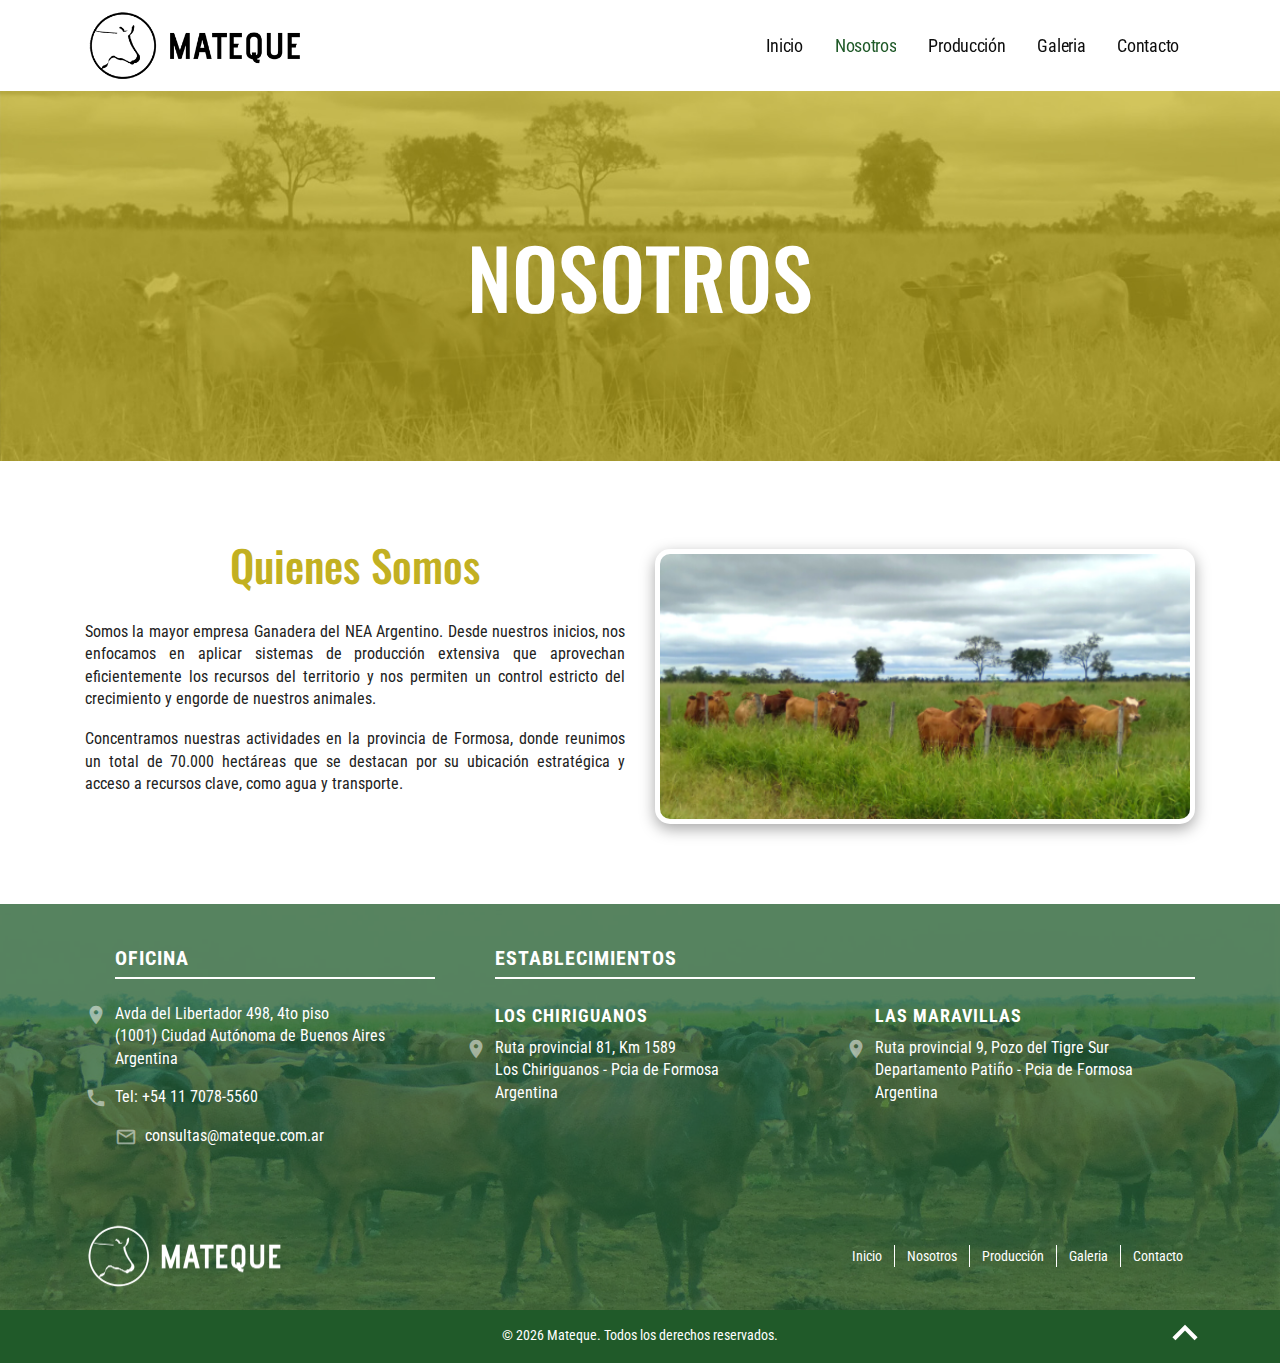
<file: nosotros.html>
<!DOCTYPE html>
<html lang="es" dir="ltr">
  <head>
    <meta charset="utf-8">
    <title>Mateque - Nosotros</title>
    <meta name="viewport" content="width=device-width, initial-scale=1.0">
    <meta name="description" content="">
    <meta name="keywords" content="">
    <link rel="shortcut icon" href="images/favicon.png">
    <link rel="preconnect" href="https://fonts.gstatic.com">
    <link href="https://fonts.googleapis.com/css2?family=Oswald:wght@400;600&family=Roboto+Condensed:wght@300;400&display=swap" rel="stylesheet">
    <link href="https://unpkg.com/aos@2.3.1/dist/aos.css" rel="stylesheet">
    <link rel="stylesheet" href="https://stackpath.bootstrapcdn.com/bootstrap/4.5.2/css/bootstrap.min.css" integrity="sha384-JcKb8q3iqJ61gNV9KGb8thSsNjpSL0n8PARn9HuZOnIxN0hoP+VmmDGMN5t9UJ0Z" crossorigin="anonymous">
    <link href="https://fonts.googleapis.com/icon?family=Material+Icons" rel="stylesheet">
    <link rel="stylesheet" href="styles/css/main.css">
    <script type="application/ld+json">
    {
      "@context": "http://schema.org",
      "@type": "Organization",
      "name": "Mateque",
      "legalName": "",
      "url": "https://www.mateque.com.ar",
      "logo": "https://www.mateque.com.ar/images/logo.png",
      "foundingDate": ""
      }
      </script>
  </head>
  <body>

    <header id="header" itemscope itemtype="https://schema.org/WPHeader">
      <nav class="navbar navbar-expand-lg navbar-light fixed-top">
        <div class="container">
          <button class="navbar-toggler" type="button" data-toggle="collapse" data-target="#nav" aria-controls="navbarNav" aria-expanded="false" aria-label="Toggle navigation">
            <span class="navbar-toggler-icon"></span>
          </button>
          <a class="logo" href="/"><h1 class="sr-only">Mateque</h1></a>
          <div class="collapse navbar-collapse" id="nav">
            <ul id="navbarNav" class="navbar-nav m-0 ml-lg-auto p-3 p-lg-0">
              <li class="d-inline d-lg-none px-3 py-2 menu-close">
                <button data-toggle="collapse" data-target="#nav" class="close float-right">&times;</button>
              </li>
              <li class="nav-item">
                <a class="nav-link text-truncate" href="/">Inicio</a>
              </li>
              <li class="nav-item">
                <a class="nav-link text-truncate" href="nosotros.html">Nosotros</a>
              </li>
              <li class="nav-item">
                <a class="nav-link text-truncate" href="produccion.html">Producción</a>
              </li>
              <li class="nav-item">
                <a class="nav-link text-truncate" href="galeria.html">Galeria</a>
              </li>
              <li class="nav-item">
                <a class="nav-link text-truncate" href="contacto.html">Contacto</a>
              </li>
            </ul>
          </div>

        </div>
      </nav>
    </header>

    <main class="about-us">

      <section class="home-values">

        <div class="banner-todos">
            <h2 class="secciones section-heading"> NOSOTROS </h2>
        </div>

            <div class="container mt-2 mt-lg-5">
              <div class="row">
                <div class="col-lg-6 col-md-12">
                  <div class="about_content">

                    <h2 class="section-heading text-center">Quienes Somos</h2>

                    <p>Somos la mayor empresa Ganadera del NEA Argentino. Desde nuestros inicios, nos enfocamos en aplicar sistemas de producción extensiva que aprovechan eficientemente los recursos del territorio y nos permiten un control estricto del
                      crecimiento y engorde de nuestros animales. </p>
                    <p>Concentramos nuestras actividades en la provincia de Formosa, donde reunimos un total de 70.000 hectáreas que se destacan por su ubicación estratégica y acceso a recursos clave, como agua y transporte.</p>

                  </div>
                </div>
                <div class="col-lg-6 col-md-12">
                  <div class="about_banner">
                    <img class="about_pic" src="images/nosotros_img.png" alt="nosotros">
                  </div>
                </div>
              </div>
            </div>

      </section>

    </main>

    <footer id="footer" itemscope itemtype="https://schema.org/WPFooter">

    <div class="footer-top">
      <div class="container">
        <div class="row">

          <div class="col-lg-4 mb-lg-4 mb-lg-0">
            <span class="d-block mb-4 location">Oficina</span>
            <address class="mb-3">
              <i class="material-icons mb-5 mb-sm-3 mb-lg-2 location-icon" aria-label="Dirección">location_on</i> Avda del Libertador 498, 4to piso <br>
              (1001) Ciudad Autónoma de Buenos Aires<br>
              Argentina
            </address>
            <i class="material-icons phone-icon">phone</i> Tel: <a href="tel:+541170785560">+54 11 7078-5560</a>
            <br>
            <span class="d-inline-block mt-3"><i class="material-icons" aria-label="e-mail">mail_outline</i><a href="mailto:consultas@mateque.com.ar">consultas@mateque.com.ar</a></span>
          </div>

          <div class="col-lg-8 mb-4 mb-lg-0">
            <span class="d-block mb-4 location">Establecimientos</span>
            <div class="row">
              <div class="col-lg-6 mb-3 mb-lg-0">
                <span class="d-block mb-2 location-name">Los Chiriguanos</span>
                <address class="mb-1">
                  <i class="material-icons mb-5" aria-label="Dirección">location_on</i> Ruta provincial 81, Km 1589 <br>
                  Los Chiriguanos - Pcia de Formosa <br>
                  Argentina
                </address>
              </div>
              <div class="col-lg-6 mb-3 mb-lg-0">
                <span class="d-block mb-2 location-name">Las Maravillas</span>
                <address class="mb-1">
                  <i class="material-icons mb-5" aria-label="Dirección">location_on</i> Ruta provincial 9, Pozo del Tigre Sur <br>
                  Departamento Patiño - Pcia de Formosa <br>
                  Argentina
                </address>
              </div>
            </div>
          </div>

          <div class="col-lg-12">
            <div class="row justify-content-between align-items-center">
              <div class="col-md-4 col-lg-4 mb-4 mb-lg-0 logo-footer">
                <img src="images/logo_white.png" alt="Mateque">
              </div>
              <div class="col-md-8 col-lg-8 mb-lg-0">
                <ul class="footer-nav mb-0">
                  <li class="nav-item">
                    <a class="text-truncate" href="/">Inicio</a>
                  </li>
                  <li class="nav-item">
                    <a class="ntext-truncate" href="nosotros.html">Nosotros</a>
                  </li>
                  <li class="nav-item">
                    <a class="text-truncate" href="produccion.html">Producción</a>
                  </li>
                  <li class="nav-item">
                    <a class="text-truncate" href="galeria.html">Galeria</a>
                  </li>
                  <li class="nav-item">
                    <a class="text-truncate" href="contacto.html">Contacto</a>
                  </li>
                </ul>
              </div>
            </div>
          </div>

        </div>
      </div>
    </div>

    <div class="footer-bottom">
      <div class="container">
        <div class="copy text-center py-3">
          &copy; <span class="year-copy">2021</span> Mateque. <span class="rights">Todos los derechos reservados.</span>
        </div>
        <a href="#header" class="back-to-top"><i class="material-icons">keyboard_arrow_up</i></a>
      </div>
    </div>

  </footer>

    <script src="https://code.jquery.com/jquery-3.2.1.min.js"></script>
    <script src="https://cdn.jsdelivr.net/npm/popper.js@1.16.1/dist/umd/popper.min.js" integrity="sha384-9/reFTGAW83EW2RDu2S0VKaIzap3H66lZH81PoYlFhbGU+6BZp6G7niu735Sk7lN" crossorigin="anonymous"></script>
    <script src="https://stackpath.bootstrapcdn.com/bootstrap/4.5.2/js/bootstrap.min.js" integrity="sha384-B4gt1jrGC7Jh4AgTPSdUtOBvfO8shuf57BaghqFfPlYxofvL8/KUEfYiJOMMV+rV" crossorigin="anonymous"></script>
    <script src="scripts/main.js"></script>
    <script src="https://unpkg.com/aos@2.3.1/dist/aos.js"></script>

  </body>
</html>
</file>
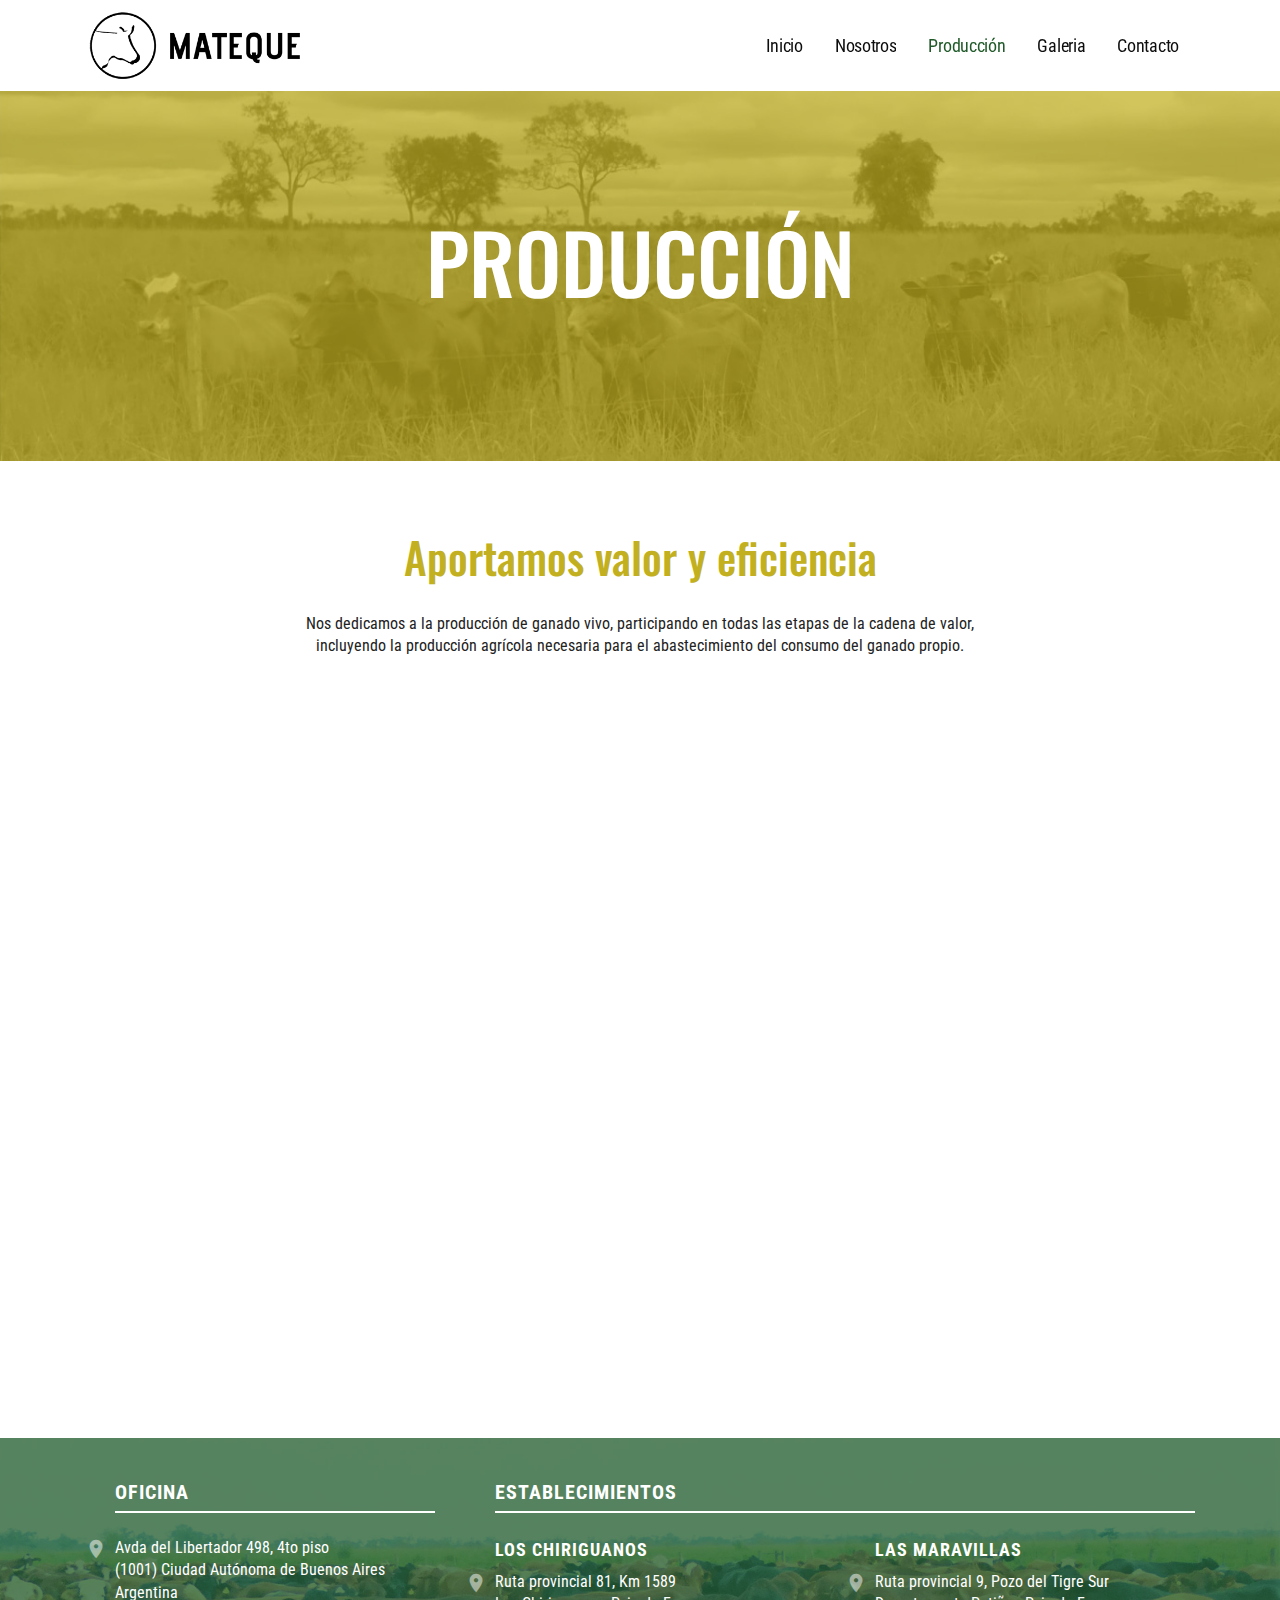
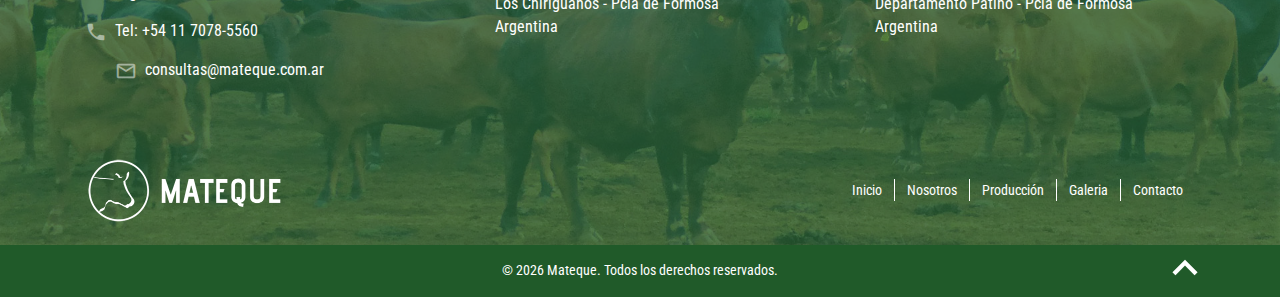
<file: produccion.html>
<!DOCTYPE html>
<html lang="es" dir="ltr">
  <head>
    <meta charset="utf-8">
    <title>Mateque - Producción</title>
    <meta name="viewport" content="width=device-width, initial-scale=1.0">
    <meta name="description" content="">
    <meta name="keywords" content="">
    <link rel="shortcut icon" href="images/favicon.png">
    <link rel="preconnect" href="https://fonts.gstatic.com">
    <link href="https://fonts.googleapis.com/css2?family=Oswald:wght@400;600&family=Roboto+Condensed:wght@300;400&display=swap" rel="stylesheet">
    <link href="https://unpkg.com/aos@2.3.1/dist/aos.css" rel="stylesheet">
    <link rel="stylesheet" href="https://stackpath.bootstrapcdn.com/bootstrap/4.5.2/css/bootstrap.min.css" integrity="sha384-JcKb8q3iqJ61gNV9KGb8thSsNjpSL0n8PARn9HuZOnIxN0hoP+VmmDGMN5t9UJ0Z" crossorigin="anonymous">
    <link href="https://fonts.googleapis.com/icon?family=Material+Icons" rel="stylesheet">
    <link rel="stylesheet" href="styles/css/main.css">
    <script type="application/ld+json">
    {
      "@context": "http://schema.org",
      "@type": "Organization",
      "name": "Mateque",
      "legalName": "",
      "url": "https://www.mateque.com.ar",
      "logo": "https://www.mateque.com.ar/images/logo.png",
      "foundingDate": ""
      }
      </script>
  </head>
  <body>

    <header id="header" itemscope itemtype="https://schema.org/WPHeader">
      <nav class="navbar navbar-expand-lg navbar-light fixed-top">
        <div class="container">
          <button class="navbar-toggler" type="button" data-toggle="collapse" data-target="#nav" aria-controls="navbarNav" aria-expanded="false" aria-label="Toggle navigation">
            <span class="navbar-toggler-icon"></span>
          </button>
          <a class="logo" href="/"><h1 class="sr-only">Mateque</h1></a>
          <div class="collapse navbar-collapse" id="nav">
            <ul id="navbarNav" class="navbar-nav m-0 ml-lg-auto p-3 p-lg-0">
              <li class="d-inline d-lg-none px-3 py-2 menu-close">
                <button data-toggle="collapse" data-target="#nav" class="close float-right">&times;</button>
              </li>
              <li class="nav-item">
                <a class="nav-link text-truncate" href="/">Inicio</a>
              </li>
              <li class="nav-item">
                <a class="nav-link text-truncate" href="nosotros.html">Nosotros</a>
              </li>
              <li class="nav-item">
                <a class="nav-link text-truncate" href="produccion.html">Producción</a>
              </li>
              <li class="nav-item">
                <a class="nav-link text-truncate" href="galeria.html">Galeria</a>
              </li>
              <li class="nav-item">
                <a class="nav-link text-truncate" href="contacto.html">Contacto</a>
              </li>
            </ul>
          </div>

        </div>
      </nav>
    </header>

    <main class="produccion">

      <section class="home-values">

        <div class="banner-todos">
          <h2 class="secciones section-heading">PRODUCCIÓN</h2>
        </div>



        <div class="container">

              <div class="about_content">

                <section class="section section-lg bg-default">
                  <div class="encabezado">
                    <h2 class="section-heading text-center">Aportamos valor y eficiencia</h2>
                    <p class="text-center">Nos dedicamos a la producción de ganado vivo, participando en todas las etapas de la cadena de valor, <br>incluyendo la producción agrícola necesaria para el abastecimiento del consumo del ganado propio.</p>
                  </div>

                  <div class="d-lg-flex justify-content-between">
                    <div class="item-values" data-aos="fade-right" data-aos-duration="1200" data-aos-delay="200">
                      <img class="mt-3 mb-4" src="images/integrity.png" alt="Integración">
                      <h3 class="section-subheading text-center">Integración</h3>
                      <p class="m-0 items">Desarrollamos un plan por etapas que nos permite escalar la capacidad productiva manteniendo los exigentes estándares de sanidad y seguridad que define nuestro equipo de profesionales (veterinarios, nutricionistas e
                        ingenieros).</p>
                    </div>
                    <div class="item-values" data-aos="fade-up" data-aos-duration="1200" data-aos-delay="400">
                      <img class="mt-3 mb-4" src="images/autonomy.png" alt="Autonomía">
                      <h3 class="section-subheading text-center">Autonomía</h3>
                      <p class="m-0 items">Contamos con más de 9.000 cabezas de ganado Brangus Colorado distribuidas en 15.000 hectáreas y alimentadas con producción propia de maíz, pasturas diferidas y sorgo, que se complementan con suplementación acorde a la
                        etapa de cada animal.</p>
                    </div>
                  </div>
                  <div class="d-lg-flex justify-content-between">
                    <div class="item-values" data-aos="fade-up" data-aos-duration="1200" data-aos-delay="600">
                      <img class="mt-3 mb-4" src="images/strenght.png" alt="Solidez">
                      <h3 class="section-subheading text-center">Solidez</h3>
                      <p class="m-0 items">Aplicando la más avanzada tecnología, optimizamos el uso de los recursos, eficiencia y homogeneidad en cada uno de los procesos necesarios para garantizarles a nuestros clientes una transparente gestión del ganado.</p>
                    </div>
                    <div class="item-values" data-aos="fade-left" data-aos-duration="1200" data-aos-delay="800">
                      <img class="mt-3 mb-4" src="images/location.png" alt="Locación">
                      <h3 class="section-subheading text-center">Locación</h3>
                      <p class="m-0 items">Estamos ubicados de manera estratégica, con acceso directo a recursos clave, como agua y transporte. Esto nos otorga una ventaja en flete y logística que agiliza los procesos internos y beneficia también a nuestros
                        clientes.</p>
                    </div>

                  </div>
                </section>

              </div>


          </div>

      </section>
    </main>

    <footer id="footer" itemscope itemtype="https://schema.org/WPFooter">

    <div class="footer-top">
      <div class="container">
        <div class="row">

          <div class="col-lg-4 mb-lg-4 mb-lg-0">
            <span class="d-block mb-4 location">Oficina</span>
            <address class="mb-3">
              <i class="material-icons mb-5 mb-sm-3 mb-lg-2 location-icon" aria-label="Dirección">location_on</i> Avda del Libertador 498, 4to piso <br>
              (1001) Ciudad Autónoma de Buenos Aires<br>
              Argentina
            </address>
            <i class="material-icons phone-icon">phone</i> Tel: <a href="tel:+541170785560">+54 11 7078-5560</a>
            <br>
            <span class="d-inline-block mt-3"><i class="material-icons" aria-label="e-mail">mail_outline</i><a href="mailto:consultas@mateque.com.ar">consultas@mateque.com.ar</a></span>
          </div>

          <div class="col-lg-8 mb-4 mb-lg-0">
            <span class="d-block mb-4 location">Establecimientos</span>
            <div class="row">
              <div class="col-lg-6 mb-3 mb-lg-0">
                <span class="d-block mb-2 location-name">Los Chiriguanos</span>
                <address class="mb-1">
                  <i class="material-icons mb-5" aria-label="Dirección">location_on</i> Ruta provincial 81, Km 1589 <br>
                  Los Chiriguanos - Pcia de Formosa <br>
                  Argentina
                </address>
              </div>
              <div class="col-lg-6 mb-3 mb-lg-0">
                <span class="d-block mb-2 location-name">Las Maravillas</span>
                <address class="mb-1">
                  <i class="material-icons mb-5" aria-label="Dirección">location_on</i> Ruta provincial 9, Pozo del Tigre Sur <br>
                  Departamento Patiño - Pcia de Formosa <br>
                  Argentina
                </address>
              </div>
            </div>
          </div>

          <div class="col-lg-12">
            <div class="row justify-content-between align-items-center">
              <div class="col-md-4 col-lg-4 mb-4 mb-lg-0 logo-footer">
                <img src="images/logo_white.png" alt="Mateque">
              </div>
              <div class="col-md-8 col-lg-8 mb-lg-0">
                <ul class="footer-nav mb-0">
                  <li class="nav-item">
                    <a class="text-truncate" href="/">Inicio</a>
                  </li>
                  <li class="nav-item">
                    <a class="ntext-truncate" href="nosotros.html">Nosotros</a>
                  </li>
                  <li class="nav-item">
                    <a class="text-truncate" href="produccion.html">Producción</a>
                  </li>
                  <li class="nav-item">
                    <a class="text-truncate" href="galeria.html">Galeria</a>
                  </li>
                  <li class="nav-item">
                    <a class="text-truncate" href="contacto.html">Contacto</a>
                  </li>
                </ul>
              </div>
            </div>
          </div>

        </div>
      </div>
    </div>

    <div class="footer-bottom">
      <div class="container">
        <div class="copy text-center py-3">
          &copy; <span class="year-copy">2021</span> Mateque. <span class="rights">Todos los derechos reservados.</span>
        </div>
        <a href="#header" class="back-to-top"><i class="material-icons">keyboard_arrow_up</i></a>
      </div>
    </div>

  </footer>

    <script src="https://code.jquery.com/jquery-3.2.1.min.js"></script>
    <script src="https://cdn.jsdelivr.net/npm/popper.js@1.16.1/dist/umd/popper.min.js" integrity="sha384-9/reFTGAW83EW2RDu2S0VKaIzap3H66lZH81PoYlFhbGU+6BZp6G7niu735Sk7lN" crossorigin="anonymous"></script>
    <script src="https://stackpath.bootstrapcdn.com/bootstrap/4.5.2/js/bootstrap.min.js" integrity="sha384-B4gt1jrGC7Jh4AgTPSdUtOBvfO8shuf57BaghqFfPlYxofvL8/KUEfYiJOMMV+rV" crossorigin="anonymous"></script>
    <script src="scripts/main.js"></script>
    <script src="https://unpkg.com/aos@2.3.1/dist/aos.js"></script>

  </body>
</html>
</file>
<file: styles/css/main.css>
html{scroll-behavior:smooth;font-family:'Roboto Condensed',sans-serif,Arial,Helvetica}body{font-family:"Roboto Condensed",sans-serif,Helvetica;color:#222;font-size:16px;line-height:1.4}main{min-height:100vh;padding-top:91px}@media (max-width:991px){main{padding-top:66px}}a:focus{outline:0}section{padding:70px 0}@media (max-width:991px){section{padding:40px 0}}h1,h2,h3,h4,h5{font-family:"Oswald",sans-serif,Helvetica}.section-heading{font-size:2.7em;color:#c2b021;margin-bottom:30px}@media (max-width:991px){.section-heading{font-size:1.8em;line-height:1.1}}.section-subheading{font-size:1.7em;color:#c2b021;margin-bottom:20px}@media (max-width:991px){.section-subheading{font-size:1.5em;line-height:1.1}}.button-primary{border:2px solid #ab5626;background-color:#ab5626;color:#fff;display:inline-block;padding:10px 20px;border-radius:1.5em;font-weight:400;margin-top:30px;text-transform:capitalize;text-decoration:none;letter-spacing:0.5px}.button-primary:hover{background:#fff;color:#ab5626;text-decoration:none}button[disabled]{opacity:0.4}.banner-todos{background-image:url(../../images/secciones.jpg);height:370px;background-size:cover;display:flex;align-items:center;justify-content:center}.banner-todos h2{color:#fff;text-align:center;font-size:82px}@media (max-width:991px){.banner-todos{height:200px}.banner-todos h2{font-size:45px}}header .logo{width:220px;height:75px;display:block;background-image:url(../../images/logo.png);background-size:contain;background-repeat:no-repeat;background-position:center center}header .navbar{transition:all ease .5s}header .navbar .container{justify-content:flex-start}header .navbar .navbar-toggler{border:0;padding-left:0}header .navbar .navbar-toggler:focus{outline:0;color:#000}header .navbar .navbar-nav .nav-link{color:#0D0D0D;position:relative;margin:.5rem 1rem;padding:0;font-size:1.15em;letter-spacing:-0.3px}header .navbar .navbar-nav .nav-link:after{position:absolute;content:'';display:block;height:1px;background-color:#205a29;width:0;left:0;bottom:0;transition:all 0.15s ease}header .navbar .navbar-nav .nav-link:before{position:absolute;content:'';display:block;height:1px;background-color:#205a29;width:0;left:0;bottom:24px;transition:all 0.15s ease}header .navbar .navbar-nav .nav-link:focus,header .navbar .navbar-nav .nav-link:hover{color:#205a29;outline:0}@media (min-width:992px){header .navbar .navbar-nav .nav-link:focus:after,header .navbar .navbar-nav .nav-link:focus:before,header .navbar .navbar-nav .nav-link:hover:after,header .navbar .navbar-nav .nav-link:hover:before{width:100%}}header .navbar .navbar-nav .nav-link.active{color:#205a29}header .navbar .navbar-nav .menu-close{position:absolute;right:0;top:5px}header .navbar .navbar-nav .menu-close button{font-size:2.3rem;position:relative;z-index:9999}header .navbar .navbar-nav .menu-close button:focus{outline:0;color:#205a29}header .menu-fixed{background-color:#fff;box-shadow:0 4px 5px 0 rgba(0,0,0,0.14),0 1px 10px 0 rgba(0,0,0,0.12),0 2px 4px -1px rgba(0,0,0,0.3)}@media (max-width:991px){header .logo{width:150px;height:50px}header .navbar{background-color:#fff;box-shadow:0 4px 5px 0 rgba(0,0,0,0.14),0 1px 10px 0 rgba(0,0,0,0.12),0 2px 4px -1px rgba(0,0,0,0.3)}header .navbar .navbar-collapse.collapsing .navbar-nav{display:block;position:fixed;top:0;bottom:0;left:-75%;transition:all 0.2s ease}header .navbar .navbar-collapse.show .navbar-nav{position:fixed;top:66px;bottom:0;left:0;flex-direction:column;height:auto;width:75%;transition:left 0.35s ease;box-shadow:0 0.5rem 1rem rgba(0,0,0,0.15);background:#fff;z-index:9998}header .navbar .navbar-collapse.show .navbar-nav .nav-item.language{margin-top:.8rem;margin-left:0}header .navbar .navbar-collapse.show .navbar-nav .nav-item.language a{padding:0 .35rem}header .navbar .navbar-collapse.show .navbar-nav .nav-item .nav-link{border-bottom:1px solid #eee;padding:0.6rem 0;margin:0 0.5rem}header .navbar .navbar-collapse.show .navbar-nav .nav-item .nav-link:after{display:none}header .navbar .navbar-collapse.show .navbar-nav .nav-item:last-child .nav-link{border:0}}.home .home-carousel{padding:0}.home .home-carousel .carousel .carousel-control-next,.home .home-carousel .carousel .carousel-control-prev{width:8%}.home .home-carousel .carousel .carousel-control-next-icon,.home .home-carousel .carousel .carousel-control-prev-icon{width:30px;height:30px}.home .home-carousel .carousel .carousel-inner{height:620px}.home .home-carousel .carousel .carousel-inner .carousel-item{height:100%}.home .home-carousel .carousel .carousel-inner .carousel-item img{height:100%;object-fit:cover}.home .home-carousel .carousel .carousel-inner .carousel-item .carousel-caption{background:rgba(0,0,0,0.45);bottom:0!important;padding:25px 15px;margin-left:auto;margin-right:auto;width:100%;left:0;right:0;margin-left:auto;margin-right:auto}.home .home-carousel .carousel .carousel-inner .carousel-item .carousel-caption h2{font-size:2.8rem;font-family:'Oswald',sans-serif;margin-bottom:10px}.home .home-carousel .carousel .carousel-inner .carousel-item .carousel-caption p{margin:0;font-size:1.2em;line-height:1.3}@media (max-width:991px){.home .home-carousel .carousel .carousel-control-next,.home .home-carousel .carousel .carousel-control-prev{width:12%}.home .home-carousel .carousel .carousel-control-next-icon,.home .home-carousel .carousel .carousel-control-prev-icon{width:25px;height:25px}.home .home-carousel .carousel .carousel-inner{height:380px}.home .home-carousel .carousel .carousel-inner .carousel-item img{height:100%;object-fit:cover}.home .home-carousel .carousel .carousel-inner .carousel-item .carousel-caption{padding:15px;bottom:0!important;background:rgba(0,0,0,0.25)}.home .home-carousel .carousel .carousel-inner .carousel-item .carousel-caption h2{font-size:1.4em}.home .home-carousel .carousel .carousel-inner .carousel-item .carousel-caption p{font-size:1em}}.home .home-values .item-values{background-color:#fff;border-radius:15px;padding:15px;box-shadow:rgba(0,0,0,0.35) 0px 5px 15px;margin-bottom:30px;text-align:center}@media (min-width:992px){.home .home-values .item-values{width:calc(100% / 4 - 30px)}}.home .home-values .main-text{font-size:1.2em;margin-bottom:50px}.home .home-values img{width:70px;margin:0 auto;display:block}.home .home-video{background:#f5f5f5}.home .home-video video{margin:0 auto;display:block;outline:0;max-width:100%;height:auto}.gallery{padding:91px 0 80px}.gallery #image-gallery{display:grid;grid-template-columns:repeat(3,1fr);grid-gap:2px}.gallery #image-gallery a{width:calc(100%);height:250px;position:relative;overflow:hidden}.gallery #image-gallery a:before{position:absolute;content:'';display:block;width:100%;height:100%;opacity:0;top:0;left:0;background-color:#000;transition:all 0.5s ease-in;z-index:2}.gallery #image-gallery a:hover:before{opacity:0.4}.gallery #image-gallery a:hover img{transform:scale(1.3)}.gallery #image-gallery a img{width:100%;height:100%;object-fit:cover;object-position:center;transition:all 1s ease;z-index:1}@media (max-width:991px){.gallery #image-gallery{display:grid;grid-template-columns:repeat(2,1fr)}}@media (max-width:767px){.gallery{padding:66px 0 50px}.gallery #image-gallery{display:grid;grid-template-columns:repeat(1,1fr);grid-row-gap:15px}.gallery #image-gallery a{height:200px}}.contact{padding:91px 0 50px}@media (max-width:991px){.contact{padding-top:66px}}.contact form .form-group{margin-bottom:20px}.contact form .form-group .help-block{color:red;font-size:14px}.contact form input:focus,.contact form textarea:focus{border-color:#205a29;outline:0;box-shadow:none}.about-us .home-values{padding:0 0 80px}.about-us .about_content>p{font-family:"Roboto Condensed",sans-serif,Helvetica;margin-bottom:18px;text-align:justify}.about-us .section-heading{margin-top:30px}.about-us .about_banner{margin-top:40px}.about-us .about_pic{border-radius:15px;padding:5px;width:100%;box-shadow:rgba(0,0,0,0.35) 0px 5px 15px}.produccion .home-values{padding:0 0 40px}.produccion .item-values{background-color:#fff;border-radius:15px;padding:15px;box-shadow:rgba(0,0,0,0.35) 0px 5px 15px;margin-bottom:30px;text-align:center}@media (min-width:992px){.produccion .item-values{width:calc(100% / 2 - 15px)}}.produccion .about_content img{width:70px;margin:0 auto;display:block}.produccion .encabezado{padding-bottom:30px}.produccion p.items{padding:0 20px}.produccion p{margin-top:0;margin-bottom:1rem;font-family:"Roboto Condensed",sans-serif,Helvetica}.produccion h4{margin-bottom:0.5rem;font-family:"Oswald",sans-serif,Helvetica;font-weight:400;line-height:1.2;color:#205a29}@media (max-width:900px){.produccion .home-values{padding:0!important}}@media (min-width:1200px){.produccion h4{font-size:24px;line-height:1.08333}}footer{color:#fff;background-image:url("../../images/footer_bg.jpg");background-size:cover;background-position:center center;background-repeat:no-repeat}footer .footer-top{padding:40px 0 20px;background-color:rgba(32,90,41,0.75)}footer .footer-top .location{font-size:1.25em;text-transform:uppercase;margin-left:30px;font-weight:700;letter-spacing:1px;padding-bottom:5px;border-bottom:2px solid #fff}footer .footer-top .location-name{font-size:1.15em;text-transform:uppercase;color:#fff;margin-left:30px;font-weight:700;letter-spacing:1px}footer .footer-top .logo-footer img{width:200px}footer .footer-top a{color:#fff;font-weight:400}footer .footer-top a:focus{text-decoration:underline}footer .footer-top i{float:left;margin:1px 8px 0px 0;margin-bottom:50px!important;font-size:21px;opacity:0.5;font-size:1.4em}footer .footer-top i.phone-icon{margin-bottom:-1px!important}footer .footer-top .footer-nav{list-style:none;display:flex;justify-content:center;padding:20px 0;float:right}footer .footer-top .footer-nav li{display:block;border-right:1px solid #fff}footer .footer-top .footer-nav li:last-child{border:0}footer .footer-top .footer-nav li a{font-size:0.9em;font-weight:400;padding:5px 12px}footer .footer-bottom{font-size:0.9rem;background-color:#205a29}footer .footer-bottom .container{display:flex;justify-content:center;align-items:center;position:relative}footer .footer-bottom .back-to-top{color:#fff;position:absolute;right:0}footer .footer-bottom .back-to-top i{font-size:3.5em}footer .footer-bottom .back-to-top:hover{opacity:0.5}@media (max-width:991px){footer .footer-top .footer-nav{border:0;position:relative;flex-wrap:wrap;float:none;justify-content:flex-start}footer .footer-top .footer-nav li{margin:0px 0 8px}footer .footer-top .logo-footer img{width:180px}footer .footer-top i{margin-bottom:80px}footer .footer-top .location{margin-left:0}}@media (max-width:767px){footer .footer-bottom .rights{display:block}footer .footer-bottom .back-to-top i{font-size:3em}}@media (min-width:411px) and (max-width:575px){footer .footer-top .location-icon{margin-bottom:30px!important}}
/*# sourceMappingURL=main.css.map */
</file>
